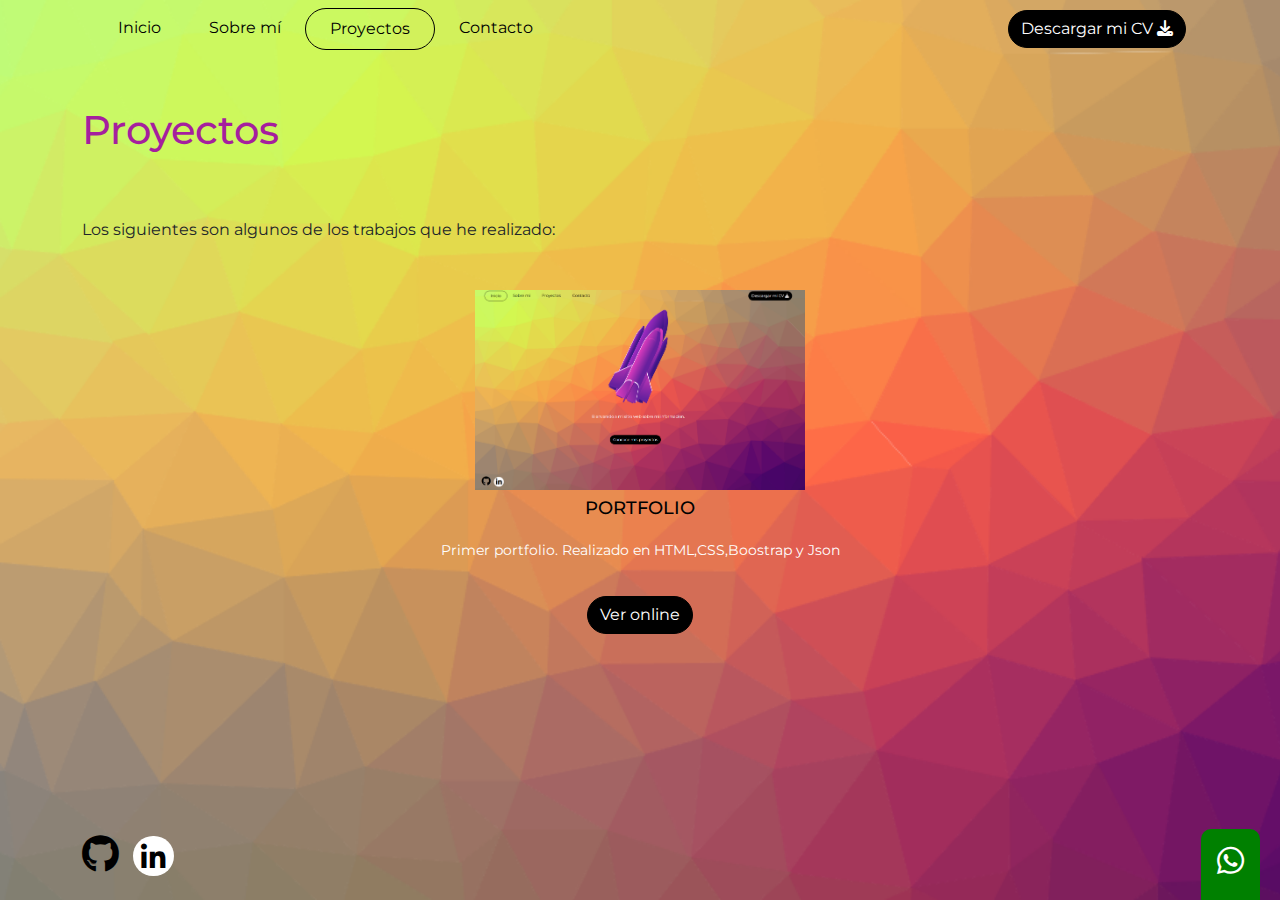
<file: proyectos.html>
<!DOCTYPE html>
<html lang="es" class="h-100">

<head>
    <meta charset="UTF-8">
    <meta http-equiv="X-UA-Compatible" content="IE=edge">
    <meta name="viewport" content="width=device-width, initial-scale=1.0">
    <title>Proyectos</title>
    <link rel="stylesheet" href="css/fontawesome/css/all.min.css">
    <link rel="stylesheet" href="css/fontawesome/css/fontawesome.min.css">
    <link rel="stylesheet" href="css/bootstrap/css/bootstrap.min.css">
    <link rel="stylesheet" href="css/estilos.css">
    <script src="css/bootstrap/js/bootstrap.bundle.min.js"></script>
    <link rel="shourtcut icon" href="images/cohete.svg">
</head>

<body id="proyectos" class="d-flex flex-column h-100">
    <header class="container">
        <nav class="navbar navbar-expand-md ">
            <div class="container-fluid">
                <button class="navbar-toggler" type="button" data-bs-toggle="collapse" data-bs-target="#navbarCollapse"
                    aria-controls="navbarCollapse" aria-expanded="false" aria-label="Toggle navigation">
                    <span class="navbar-toggler-icon"></span>
                </button>
                <div class="collapse navbar-collapse" id="navbarCollapse">
                    <ul class="navbar-nav me-auto mb-2 mb-md-0">
                        <li class="nav-item">
                            <a class="nav-link px-4" href="index.html">Inicio</a>
                        </li>
                        <li class="nav-item">
                            <a class="nav-link px-4" href="sobre-mi.html">Sobre mí</a>
                        </li>
                        <li class="nav-item">
                            <a class="nav-link px-4 active" href="proyectos.html">Proyectos</a>
                        </li>
                        <li class="nav-item">
                            <a class="nav-link px-4" href="contacto.html">Contacto</a>
                        </li>
                    </ul>
                    <ul class="navbar-nav">
                        <li class="float-sm-end">
                            <a class="btn btn-cv" href="contacto.html">Descargar mi CV <i
                                    class="fa-solid fa-download"></i></a>
                        </li>
                    </ul>
                </div>
            </div>
        </nav>
    </header>
    <main class="container">
        <div class="row">
            <div class="col-12 py-4">
                <h1 class="col-sm-12 col-12 py-4">Proyectos</h1>
            </div>
            <div class="row">
                <div class="col-12 py-2">
                    <p>Los siguientes son algunos de los trabajos que he realizado:
                    <p>
                </div>
            </div>
        </div>
        <div class="row">
            <div class="col-12 proyecto text-center">
                <div class="col-12 py-4">
                    <img src="images/portfolio-guido.png" alt="ABM Clientes" class="img-fluid">
                    <h2 class="px-3 py-2 text-center">Portfolio</h2>
                    <p class="text-center px-3 py-1">Primer portfolio. Realizado en HTML,CSS,Boostrap y Json</p>
                    <div class="row py-4 pb-3 px-3 text-center">
                        <div class="col-12">
                            <a href="#" class="btn btn-info text-center">Ver online</a>
                        </div>
                    </div>
                </div>
            </div>
        </div>
    </main>
    <footer class="container mt-auto py-4">
        <div class="row">
            <div class="col-12">
                <a href="https://github.com/Guidomuratore" target="_blank"><i class="fa-brands fa-github"></i></a>
                <a href="https://www.linkedin.com/in/guido-ignacio-muratore-2b14991a2//" target="_blank"><i
                        class="fa-brands fa-linkedin-in"></i></a>
                <a href="https://api.whatsapp.com/send?phone=541122529232" target="_blank"><i
                        class="fa-brands fa-whatsapp px-3 pt-3 pb-4"></i></a>
            </div>
        </div>
    </footer>
</body>

</html>
</file>
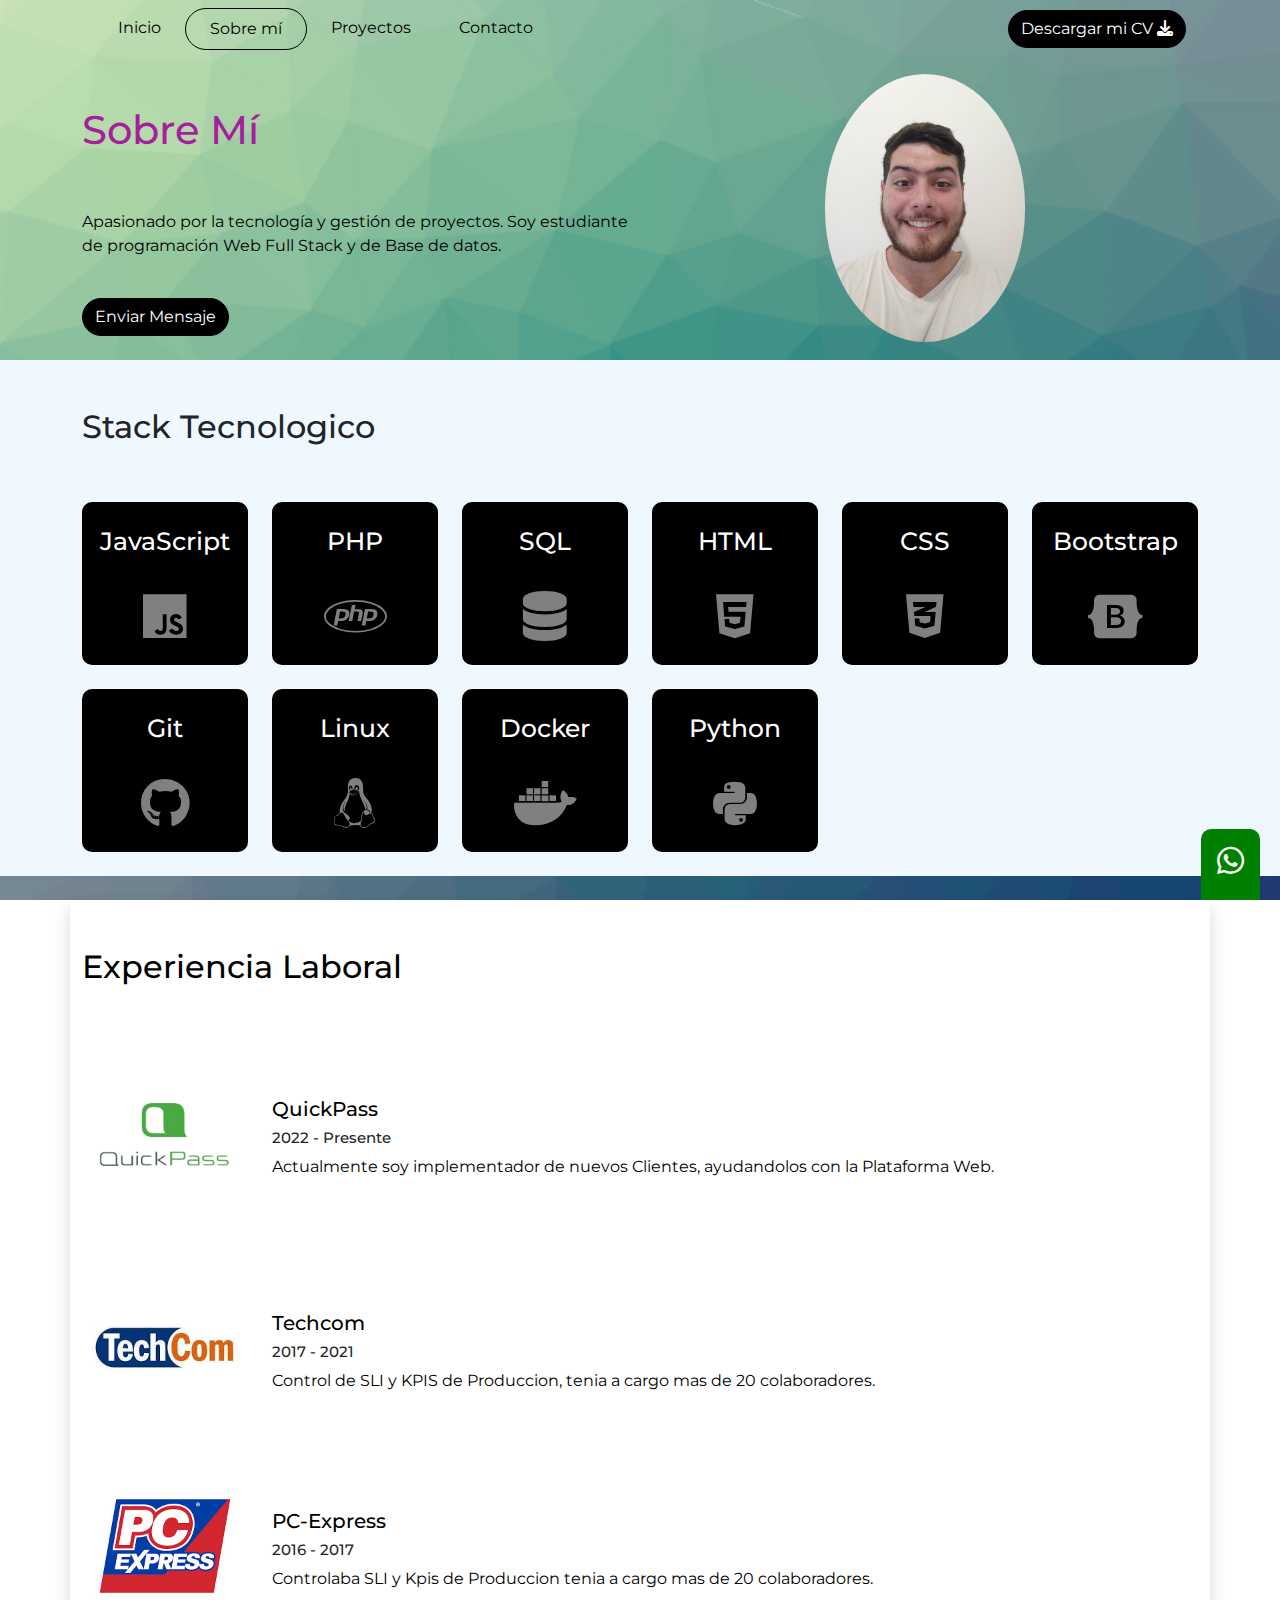
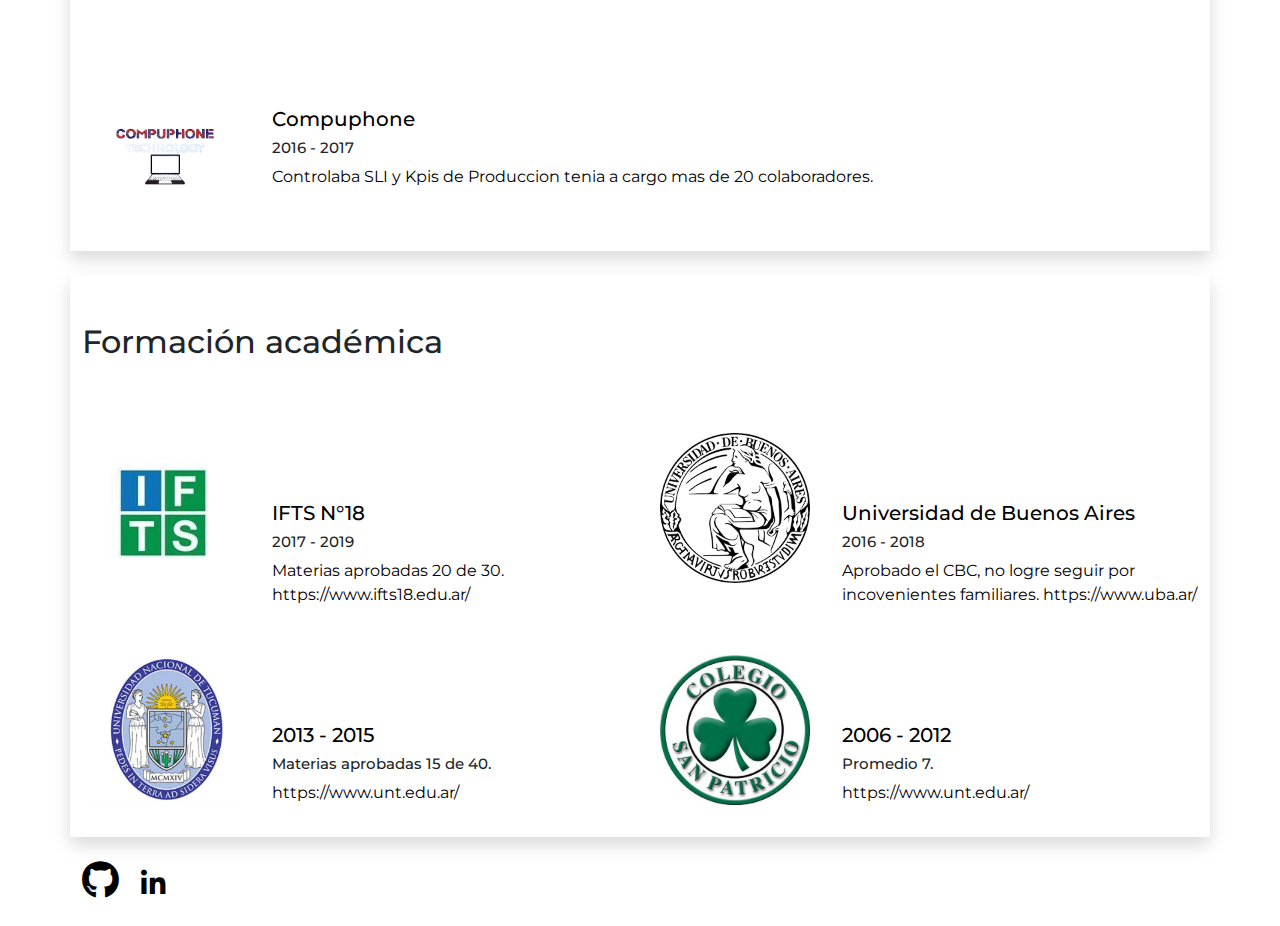
<file: sobre-mi.html>
<!DOCTYPE html>
<html lang="es" class="h-100">

<head>
    <meta charset="UTF-8">
    <meta http-equiv="X-UA-Compatible" content="IE=edge">
    <meta name="viewport" content="width=device-width, initial-scale=1.0">
    <title>Sobre Mi</title>
    <link rel="stylesheet" href="css/fontawesome/css/all.min.css">
    <link rel="stylesheet" href="css/fontawesome/css/fontawesome.min.css">
    <link href="https://cdn.jsdelivr.net/npm/bootstrap@5.3.3/dist/css/bootstrap.min.css" rel="stylesheet"
        integrity="sha384-QWTKZyjpPEjISv5WaRU9OFeRpok6YctnYmDr5pNlyT2bRjXh0JMhjY6hW+ALEwIH" crossorigin="anonymous">
    <link rel="stylesheet" href="css/estilos.css">
    <script src="css/bootstrap/js/bootstrap.bundle.min.js"></script>

    <link rel="shourtcut icon" href="images/cohete.svg">
</head>

<body id="sobre-mi" class="d-flex flex-column h-100">
    <header class="container">
        <nav class="navbar navbar-expand-md ">
            <div class="container-fluid">
                <button class="navbar-toggler" type="button" data-bs-toggle="collapse" data-bs-target="#navbarCollapse"
                    aria-controls="navbarCollapse" aria-expanded="false" aria-label="Toggle navigation">
                    <span class="navbar-toggler-icon"></span>
                </button>
                <div class="collapse navbar-collapse" id="navbarCollapse">
                    <ul class="navbar-nav me-auto mb-2 mb-md-0">
                        <li class="nav-item">
                            <a class="nav-link px-4" href="index.html">Inicio</a>
                        </li>
                        <li class="nav-item">
                            <a class="nav-link px-4 active" href="sobre-mi.html">Sobre mí</a>
                        </li>
                        <li class="nav-item">
                            <a class="nav-link px-4" href="proyectos.html">Proyectos</a>
                        </li>
                        <li class="nav-item">
                            <a class="nav-link px-4" href="contacto.html">Contacto</a>
                        </li>
                    </ul>
                    <ul class="navbar-nav">
                        <li class="float-sm-end">
                            <a class="btn btn-cv" href="contacto.html">Descargar mi CV <i
                                    class="fa-solid fa-download"></i></a>
                        </li>
                    </ul>
                </div>
            </div>
        </nav>
    </header>
    <main>
        <section id="descripcion">
            <div class="container">
                <div class="row">
                    <div class="col-6 py-4">
                        <h1 class="col-sm-12 col-12 py-4">Sobre Mí</h1>
                        <p class="col-sm-12 col-12 py-4">Apasionado por la tecnología y gestión de proyectos. Soy estudiante de
                            programación
                            Web Full Stack y de Base de datos.</p>
                        <a href="contacto.html" class="btn btn-info text-center">Enviar Mensaje</a>
                    </div>
                    <div class="col-sm-6 col-12 text-center">
                        <img src="images/foto-perfil-guido.jpg" alt="Guido"
                            class="foto-perfil-guido px-5 py-3 mx-3">
                    </div>
                </div>
        </section>
        <section id="stack-tecnologico">
            <div class="container mb-3">
                <div class="row">
                    <div class="col-12">
                        <h2 class="py-5">Stack Tecnologico</h2>
                    </div>
                    <div class="col-6 col-sm-2">
                        <div class="tecnologia mb-4">
                            <h3 class="py-3 pt-4">JavaScript</h3>
                            <i class="fa-brands fa-js pb-4"></i>
                        </div>
                    </div>
                    <div class="col-6 col-sm-2">
                        <div class="tecnologia mb-4">
                            <h3 class="py-3 pt-4">PHP</h3>
                            <i class="fa-brands fa-php pb-4"></i>
                        </div>
                    </div>
                    <div class="col-6 col-sm-2">
                        <div class="tecnologia mb-4">
                            <h3 class="py-3 pt-4">SQL</h3>
                            <i class="fa-solid fa-database pb-4"></i>
                        </div>
                    </div>
                    <div class="col-6 col-sm-2">
                        <div class="tecnologia mb-4">
                            <h3 class="py-3 pt-4">HTML</h3>
                            <i class="fa-brands fa-html5 pb-4"></i>
                        </div>
                    </div>
                    <div class="col-6 col-sm-2">
                        <div class="tecnologia mb-4">
                            <h3 class="py-3 pt-4">CSS</h3>
                            <i class="fa-brands fa-css3-alt pb-4"></i>
                        </div>
                    </div>
                    <div class="col-6 col-sm-2">
                        <div class="tecnologia mb-4">
                            <h3 class="py-3 pt-4">Bootstrap</h3>
                            <i class="fa-brands fa-bootstrap pb-4"></i>
                        </div>
                    </div>
                    <div class="col-6 col-sm-2">
                        <div class="tecnologia mb-4">
                            <h3 class="py-3 pt-4">Git</h3>
                            <i class="fa-brands fa-github pb-4"></i>
                        </div>
                    </div>
                    <div class="col-6 col-sm-2">
                        <div class="tecnologia mb-4">
                            <h3 class="py-3 pt-4">Linux</h3>
                            <i class="fa-brands fa-linux pb-4"></i>
                        </div>
                    </div>
                    <div class="col-6 col-sm-2">
                        <div class="tecnologia mb-4">
                            <h3 class="py-3 pt-4">Docker</h3>
                            <i class="fa-brands fa-docker pb-4"></i>
                        </div>
                    </div>
                    <div class="col-6 col-sm-2">
                        <div class="tecnologia mb-4">
                            <h3 class="py-3 pt-4">Python</h3>
                            <i class="fa-brands fa-python pb-4"></i>
                        </div>
                    </div>
                </div>
            </div>
        </section>
        <section id="experiencia">
            <div class="container my-4">
                <div class="row shadow">
                    <div class="col-12 py-5">
                        <h2 class="expericia-laboral-h2">Experiencia Laboral</h2>
                    </div>
                    <div class="col-sm-2 d-none d-sm-block pb-3 text-center my-4">
                        <img src="images/quickpass_minimal-removebg-preview.png" class="img-fluid" alt="QuickPass">
                    </div>
                    <div class="col-sm-10 col-12 my-3">
                        <h3>Implementador y Soporte</h3>
                        <h4>QuickPass</h4>
                        <h5>2022 - Presente</h5>
                        <p>Actualmente soy implementador de nuevos Clientes, ayudandolos con la Plataforma Web.</p>
                    </div>
                    <div class="col-sm-2 d-none d-sm-block pb-3 text-center my-3">
                        <img src="images/tech.jpg" class="img-fluid" alt="TechCom">
                    </div>
                    <div class="col-sm-10 col-12 my-3">
                        <h3>Supervisor de Laboratorio</h3>
                        <h4>Techcom</h4>
                        <h5>2017 - 2021</h5>
                        <p>Control de SLI y KPIS de Produccion, tenia a cargo mas de 20 colaboradores.</p>
                    </div>
                    <div class="col-sm-2 d-none d-sm-block pb-3 text-center my-3">
                        <img src="images/pcexpress.png" alt="pcexpress">
                    </div>
                    <div class="col-sm-10 col-12 my-3">
                        <h3>Tecnico en HardWare de Tablets y Notebooks.</h3>
                        <h4>PC-Express</h4>
                        <h5>2016 - 2017</h5>
                        <p>Controlaba SLI y Kpis de Produccion tenia a cargo mas de 20 colaboradores.</p>
                    </div>
                    <div class="col-sm-2 d-none d-sm-block pb-3 text-center my-3">
                        <img src="images/compuphone-removebg-preview.png" alt="compuphone">
                    </div>
                    <div class="col-sm-10 col-12 my-3">
                        <h3>Vendedor de HardWare</h3>
                        <h4>Compuphone</h4>
                        <h5>2016 - 2017</h5>
                        <p>Controlaba SLI y Kpis de Produccion tenia a cargo mas de 20 colaboradores.</p>
                    </div>
                </div>
            </div>
        </section>
        <section id="formacion-academica">
            <div class="container shadow">
                <div class="row">
                    <div class="col-12 py-5">
                        <h2>Formación académica</h2>
                    </div>
                </div>
                <div class="row">
                    <div class="col-sm-2 d-none d-sm-block pb-3 text-center my-4">
                        <img src="images/ifts18.jpg" class="img-fluid" alt="ifts18">
                    </div>
                    <div class="col-sm-4 col-12 my-3">
                        <h3>Estudiate Tecnico Superior en Analisis de Sistemas.</h3>
                        <h4>IFTS N°18</h4>
                        <h5>2017 - 2019</h5>
                        <p>Materias aprobadas 20 de 30.
                            https://www.ifts18.edu.ar/</p>
                    </div>
                    <div class="col-sm-2 d-none d-sm-block pb-3 text-center my-3">
                        <img src="images/uba.png" class="img-fluid" alt="UBA">
                    </div>
                    <div class="col-sm-4 col-12 my-3">
                        <h3>Estudiante Ingenieria en Sistemas en la UBA.</h3>
                        <h4>Universidad de Buenos Aires</h4>
                        <h5>2016 - 2018</h5>
                        <p>Aprobado el CBC, no logre seguir por incovenientes familiares.
                            https://www.uba.ar/</p>
                    </div>
                    <div class="col-sm-2 d-none d-sm-block pb-3 text-center my-3">
                        <img src="images/unt.jpg" class="img-fluid" alt="UNT">
                    </div>
                    <div class="col-sm-4 col-12 my-3">
                        <h3>Estudiante Ingenieria en Sistemas.</h3>
                        <h4>2013 - 2015</h4>
                        <h5>Materias aprobadas 15 de 40.</h5>
                        <p>https://www.unt.edu.ar/</p>
                    </div>
                    <div class="col-sm-2 d-none d-sm-block pb-3 text-center my-3">
                        <img src="images/san-patricio.jpg" class="img-fluid" alt="sa-patricio">
                    </div>
                    <div class="col-sm-4 col-12 my-3">
                        <h3>Graduado en Ciencias Naturales</h3>
                        <h4>2006 - 2012</h4>
                        <h5>Promedio 7.</h5>
                        <p>https://www.unt.edu.ar/</p>
                    </div>
                </div>
            </div>

        </section>
    </main>
    <footer class="container mt-auto py-4">
        <div class="row">
            <div class="col-12">
                <a href="https://github.com/Guidomuratore" target="_blank"><i class="fa-brands fa-github"></i></a>
                <a href="https://www.linkedin.com/in/guido-ignacio-muratore-2b14991a2//" target="_blank"><i
                        class="fa-brands fa-linkedin-in"></i></a>
                <a href="https://api.whatsapp.com/send?phone=541122529232" target="_blank"><i
                        class="fa-brands fa-whatsapp px-3 pt-3 pb-4"></i></a>
            </div>
        </div>
    </footer>
</body>


</html>
</file>
<file: css/estilos.css>
@import url('https://fonts.googleapis.com/css2?family=Montserrat:ital,wght@0,100..900;1,100..900&display=swap');
body {
    font-family: "Montserrat", sans-serif;
}
#index img{
    height: 400px;
}
#index img:hover{
    height: 410px;
}
.index-1 p{
    color: white;
}
.cohete{
    height: 410px;
}
.nav-item a{
    color: black
    
}
.nav-item .active {
    border-radius: 40px;
    border: 1px solid black;
}
#contacto, #sobre-mi{
    background-image: url('../images/fondo-contacto-guido.png');
    background-repeat: no-repeat;
    background-size: cover;
    background-attachment: fixed;
    background-position: bottom;
}
#proyectos, #index{
    background-image: url('../images/fondo-proyectos-guido.png');
    background-repeat: no-repeat;
    background-size: cover;
    background-attachment: fixed;
}
.proyecto {
    border-color: black;

}
.proyecto p{
    color: white;
    font-size: 14px;
    height: 20px;
}
.proyecto img{
    height: 200px;
}
.proyecto h2{
    font-size: 18px;
    color: black;
    text-transform: uppercase;
}
h1{
    color: rgb(165, 31, 158);
    font-size: 40px;
}
.btn-enviar, .btn-info, .btn-index, .btn-cv {
    --bs-btn-color: white;
    --bs-btn-border-radius: 20px;
    --bs-btn-border-color: black;
    --bs-btn-bg: black;
    --bs-btn-hover-color: black;
    --bs-btn-hover-bg: white;
    --bs-btn-hover-border-color: white;
}
.nav-item {
    list-style: none;
}
footer a{
    color: black;
}

footer .fa-github{
    font-size: 38px;
    height: 40px;
}
footer .fa-linkedin-in{
    font-size: 28px;
    background-color: white;
    border-radius: 22px;
    padding: 8px 8px 4px 8px;
    margin-left: 10px;
}
footer .fa-whatsapp {
    color: white;
    position: fixed;
    right: 20px;
    bottom: 0px;
    font-size: 31px;
    background-color: green;
    border-top-left-radius: 10px;
    border-top-right-radius: 10px;
}
#stack-tecnologico {
    background-color: aliceblue;
}
.foto-perfil-guido{
    border-radius: 600px;
    height: 300px;
}
.programas{
    background-color: black;
    color: white;
}
#sobre-mi h3{
    font-size: 25px;
    color: white !important;
}
.tecnologia{
    text-align: center;
    background-color: black;
    border-radius: 10px;
    color: grey;
    font-size: 50px;
}
.expericia-laboral-h2{
    color: black;
}
#experiencia img{
    height: 150px;
    background-color: white;

}
#formacion-academica img{
    height: 150px;
    text-align: center;
}
h4{
    color: black;
    font-size: 20px;
    text-decoration-line: none;
}
#sobre-mi p{
    color: black !important;
}
h5{
    font-size: 15px;
}

@media (max-width: 750px) {

    /* Para mobile */
    #contacto,#sobre-mi {
        background-size: cover;
        background-position: center;
        width: 100%;
        height: 100%;
    }
    #inicio,#proyectos {
        background-repeat: no-repeat;
        background-position: center;
        background-size: cover;
        width: 100%;
        height: 100%;
    }
}
</file>
